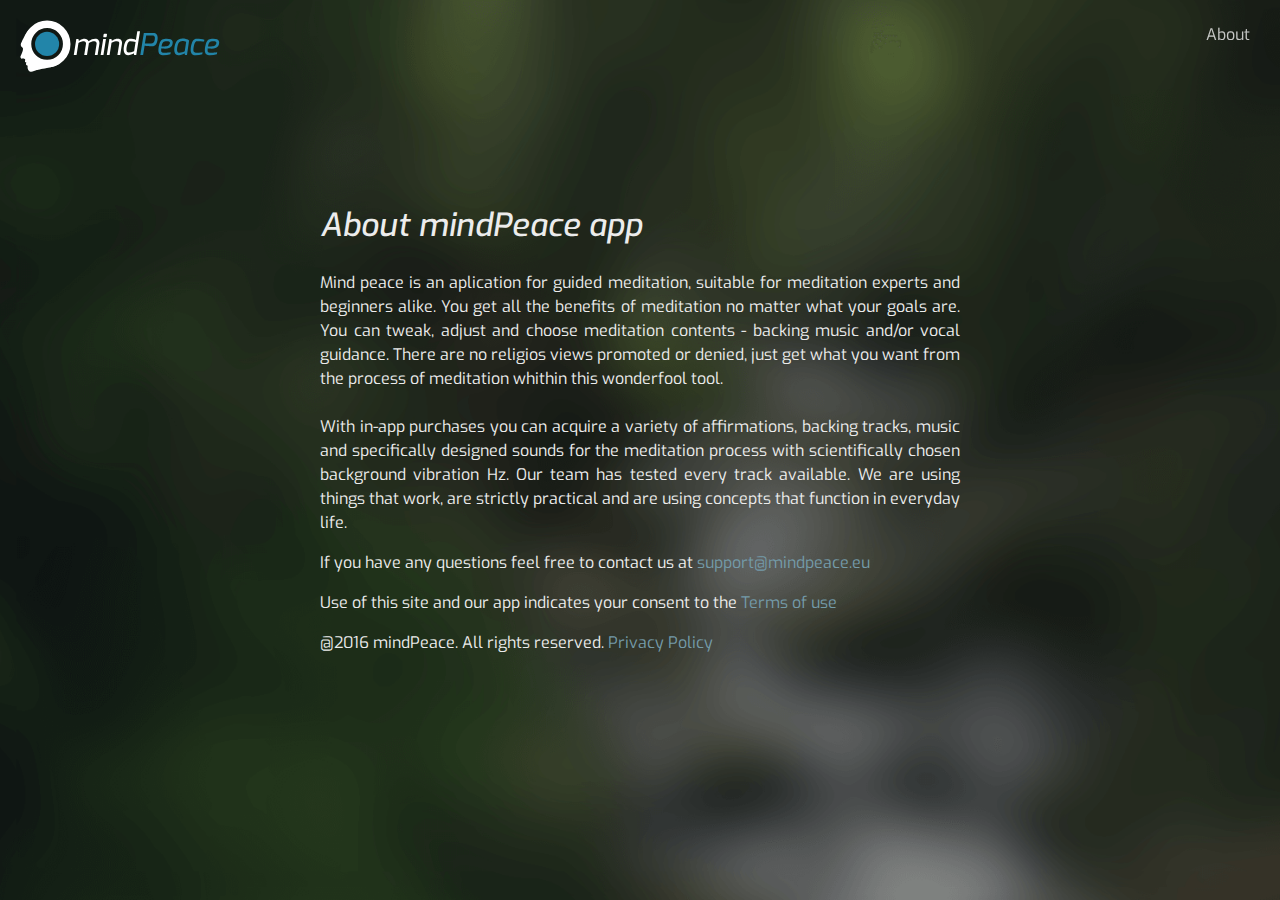
<file: about/index.html>
<!DOCTYPE html>
<html>
  <head>
    <meta charset='utf-8'>
    <meta content='IE=edge,chrome=1' http-equiv='X-UA-Compatible'>
    <meta content='width=device-width, initial-scale=1' name='viewport'>
    <title>mindPeace</title>
    <meta content='mindPeace is a guided meditation app.' name='description'>
    <link href='/img/favicon.ico' rel='shortcut icon' type='image/x-icon'>
    <link href='http://fonts.googleapis.com/css?family=Exo:400,500,600,700,500italic,600italic' rel='stylesheet' type='text/css'>
    <link href="/css/app.css" rel="stylesheet" />
  </head>
  <body class='about about_index'>
    <script>
      (function(i,s,o,g,r,a,m){i['GoogleAnalyticsObject']=r;i[r]=i[r]||function(){
      (i[r].q=i[r].q||[]).push(arguments)},i[r].l=1*new Date();a=s.createElement(o),
      m=s.getElementsByTagName(o)[0];a.async=1;a.src=g;m.parentNode.insertBefore(a,m)
      })(window,document,'script','//www.google-analytics.com/analytics.js','ga');
      
      ga('create', 'UA-74288106-1', 'auto');
      ga('send', 'pageview');
    </script>
    <header>
      <a href='/'>
        <img alt='logo' src='/img/mindpeace_logo_long.svg'>
      </a>
      <nav>
        <a href='/about'>About</a>
      </nav>
    </header>
    <div id='content'>
      <h1>About mindPeace app</h1>
      <p>
        Mind peace is an aplication for guided meditation,
        suitable for meditation experts and beginners alike.
        You get all the benefits of meditation no matter what your goals are.
        You can tweak, adjust and choose meditation contents - backing music and/or  vocal guidance.
        There are no religios views promoted or denied, just get what you want from the process of meditation whithin this wonderfool tool.
        <br>
        <br>
        With in-app purchases you can acquire a variety of affirmations, backing tracks, music and specifically designed sounds for the meditation process with scientifically chosen background vibration Hz.
        Our team has tested every track available. We are using things that work, are
        strictly practical and are using concepts that function in everyday life.
      </p>
      <div class='about_links'>
        <p>
          If you have any questions feel free to contact us at
          <a href='support@mindpeace.eu'>support@mindpeace.eu</a>
        </p>
        <p>
          Use of this site and our app indicates your consent to the
          <a href='/about/terms'>Terms of use</a>
        </p>
        <p>
          @2016 mindPeace. All rights reserved.
          <a href='/about/privacy'>Privacy Policy</a>
        </p>
      </div>
    </div>
    <script src="/js/app.js"></script>
  </body>
</html>
</file>
<file: css/app.css>
/*! normalize.css v3.0.2 | MIT License | git.io/normalize */html{font-family:sans-serif;-ms-text-size-adjust:100%;-webkit-text-size-adjust:100%}body{margin:0}article,aside,details,figcaption,figure,footer,header,hgroup,main,menu,nav,section,summary{display:block}audio,canvas,progress,video{display:inline-block;vertical-align:baseline}audio:not([controls]){display:none;height:0}[hidden],template{display:none}a{background-color:transparent}a:active,a:hover{outline:0}abbr[title]{border-bottom:1px dotted}b,strong{font-weight:bold}dfn{font-style:italic}h1{font-size:2em;margin:0.67em 0}mark{background:#ff0;color:#000}small{font-size:80%}sub,sup{font-size:75%;line-height:0;position:relative;vertical-align:baseline}sup{top:-0.5em}sub{bottom:-0.25em}img{border:0}svg:not(:root){overflow:hidden}figure{margin:1em 40px}hr{-moz-box-sizing:content-box;box-sizing:content-box;height:0}pre{overflow:auto}code,kbd,pre,samp{font-family:monospace, monospace;font-size:1em}button,input,optgroup,select,textarea{color:inherit;font:inherit;margin:0}button{overflow:visible}button,select{text-transform:none}button,html input[type="button"],input[type="reset"],input[type="submit"]{-webkit-appearance:button;cursor:pointer}button[disabled],html input[disabled]{cursor:default}button::-moz-focus-inner,input::-moz-focus-inner{border:0;padding:0}input{line-height:normal}input[type="checkbox"],input[type="radio"]{box-sizing:border-box;padding:0}input[type="number"]::-webkit-inner-spin-button,input[type="number"]::-webkit-outer-spin-button{height:auto}input[type="search"]{-webkit-appearance:textfield;-moz-box-sizing:content-box;-webkit-box-sizing:content-box;box-sizing:content-box}input[type="search"]::-webkit-search-cancel-button,input[type="search"]::-webkit-search-decoration{-webkit-appearance:none}fieldset{border:1px solid #c0c0c0;margin:0 2px;padding:0.35em 0.625em 0.75em}legend{border:0;padding:0}textarea{overflow:auto}optgroup{font-weight:bold}table{border-collapse:collapse;border-spacing:0}td,th{padding:0}body{font-family:'Exo', sans-serif;color:#ececec}header:after{content:"";display:table;clear:both}.background--2{background:url("../img/2.png") no-repeat;background-size:cover}.background--3{background:url("../img/3.png") no-repeat;background-size:cover}.margin--top{margin-top:800px}.opacity--0{opacity:0}html,body{margin:0;padding:0;overflow:hidden;-webkit-tap-highlight-color:transparent}#superContainer{height:100%;position:relative;-ms-touch-action:none;touch-action:none}.fp-section{position:relative;-webkit-box-sizing:border-box;-moz-box-sizing:border-box;box-sizing:border-box}.fp-slide{float:left}.fp-slide,.fp-slidesContainer{height:100%;display:block}.fp-slides{z-index:1;height:100%;overflow:hidden;position:relative;-webkit-transition:all 0.3s ease-out;transition:all 0.3s ease-out}.fp-section.fp-table,.fp-slide.fp-table{display:table;table-layout:fixed;width:100%}.fp-tableCell{display:table-cell;vertical-align:middle;width:100%;height:100%}.fp-slidesContainer{float:left;position:relative}.fp-controlArrow{position:absolute;z-index:4;top:50%;cursor:pointer;width:0;height:0;border-style:solid;margin-top:-38px;-webkit-transform:translate3d(0, 0, 0);-ms-transform:translate3d(0, 0, 0);transform:translate3d(0, 0, 0)}.fp-controlArrow.fp-prev{left:15px;width:0;border-width:38.5px 34px 38.5px 0;border-color:transparent #fff transparent transparent}.fp-controlArrow.fp-next{right:15px;border-width:38.5px 0 38.5px 34px;border-color:transparent transparent transparent #fff}.fp-scrollable{overflow:scroll}.fp-notransition{-webkit-transition:none !important;transition:none !important}.fp-slidesNav{position:absolute;z-index:4;left:50%;opacity:1}.fp-slidesNav.bottom{bottom:17px}.fp-slidesNav.top{top:17px}#fp-nav ul,.fp-slidesNav ul{margin:0;padding:0}#fp-nav ul li,.fp-slidesNav ul li{display:block;width:14px;height:13px;margin:7px;position:relative}#fp-nav ul li a,.fp-slidesNav ul li a{display:block;position:relative;z-index:1;width:100%;height:100%;cursor:pointer;text-decoration:none}#fp-nav ul li a.active span,.fp-slidesNav ul li a.active span{border-radius:100%;background:rgba(255,255,255,0.75)}#fp-nav ul li:hover #fp-nav ul li a.active span,#fp-slidesNav ul li:hover #fp-nav ul li a.active span,#fp-nav ul li:hover .fp-slidesNav ul li a.active span,#fp-slidesNav ul li:hover .fp-slidesNav ul li a.active span{height:12px;width:12px;margin:-6px 0 0 -6px;border-radius:100%}#fp-nav ul li a span,.fp-slidesNav ul li a span{border-radius:50%;position:absolute;z-index:1;height:10px;width:10px;border:1px solid rgba(255,255,255,0.25);left:50%;top:50%;margin:-4px 0 0 -4px;-webkit-transition:all 0.2s ease-in-out;-moz-transition:all 0.2s ease-in-out;-o-transition:all 0.2s ease-in-out;transition:all 0.2s ease-in-out}#fp-nav ul li:hover a span,.fp-slidesNav ul li:hover a span{border:1px solid rgba(255,255,255,0.75)}#fp-nav{position:fixed;z-index:100;margin-top:-32px;top:50%;opacity:1;-webkit-transform:translate3d(0, 0, 0)}#fp-nav.right{right:17px}#fp-nav.left{left:17px}#fp-nav ul li .fp-tooltip{position:absolute;top:-2px;color:#fff;font-size:14px;font-family:arial, helvetica, sans-serif;white-space:nowrap;max-width:220px;overflow:hidden;display:block;opacity:0;width:0}#fp-nav ul li .fp-tooltip.right{right:20px}#fp-nav ul li:hover .fp-tooltip{-webkit-transition:opacity 0.2s ease-in;transition:opacity 0.2s ease-in;width:auto;opacity:1}#fp-nav.fp-show-active a.active+.fp-tooltip{-webkit-transition:opacity 0.2s ease-in;transition:opacity 0.2s ease-in;width:auto;opacity:1}.fp-slidesNav ul li{display:inline-block}.fp-slidesNav{margin-left:-57px !important}header{width:100%;height:80px;position:fixed;top:0;left:0;z-index:100}img{max-width:100%;max-height:100%}video{min-width:100%;width:auto;min-height:100vh;position:fixed;top:0;left:0;z-index:5;background:#101313}li{display:inline-block;color:white;font-style:italic;font-weight:500}a{color:rgba(255,255,255,0.75);text-decoration:none;transition:.2s}a:hover{color:white}h1{font-weight:500;font-style:italic}h2{color:white}p{text-align:justify}.about_index{background:url("../img/about.png") no-repeat fixed;background-size:cover;background-color:#101313;padding:20vh 0 0}.about_index #content{max-width:640px;padding:0 5%;margin:0 auto;line-height:1.5}.about_index #content .about_links a{color:#749ba9}.about_index #content .about_links a:hover{color:#94b2bc}header>a{display:block;height:auto;width:200px;padding:20px 0 0 20px;float:left}header nav{float:right;padding:24px 20px 0 0}header nav a{padding:10px}.loader{width:100vw;height:100vh;position:fixed;z-index:10000;top:0;left:0;background:#252a2a}.loader img{position:absolute;top:0;bottom:0;left:0;right:0;margin:auto;width:25%}.loader--animation{width:80px;height:20px;position:absolute;top:200px;bottom:0;left:0;right:0;margin:auto}.loader--animation span{display:block;width:10px;height:10px;margin:5px;background:#2285a9;float:left;opacity:0}.loader--animation span:first-of-type{-webkit-animation:loading 1s linear .1s infinite;animation:loading 1s linear .1s infinite}.loader--animation span:nth-of-type(2){-webkit-animation:loading 1s linear .2s infinite;animation:loading 1s linear .2s infinite}.loader--animation span:nth-of-type(3){-webkit-animation:loading 1s linear .3s infinite;animation:loading 1s linear .3s infinite}.loader--animation span:nth-of-type(4){-webkit-animation:loading 1s linear .4s infinite;animation:loading 1s linear .4s infinite}@-webkit-keyframes loading{0%{opacity:0}25%{opacity:1}50%{opacity:0}100%{opacity:0}}@keyframes loading{0%{opacity:0}25%{opacity:1}50%{opacity:0}100%{opacity:0}}@-webkit-keyframes movement{0%{transform:rotateZ(0deg) translate3d(0, 5%, 0) rotateZ(0deg)}100%{transform:rotateZ(360deg) translate3d(0, 5%, 0) rotateZ(-360deg)}}@keyframes movement{0%{transform:rotateZ(0deg) translate3d(0, 5%, 0) rotateZ(0deg)}100%{transform:rotateZ(360deg) translate3d(0, 5%, 0) rotateZ(-360deg)}}div.mobile{position:fixed;width:308px;height:620px;top:0;bottom:0;right:0;left:0;margin:auto;z-index:20;transition:.4s}div.mobile img{height:100%;z-index:40;position:absolute}div.mobile div{height:484px;width:276px;background:#101313;display:block;position:absolute;top:68px;left:16px;z-index:35;overflow:hidden}div.mobile div video{max-width:100%;max-height:100%;min-height:100%;min-width:100%;position:absolute;opacity:0}div.mobile div video.opacity--1{opacity:1}#fullpage{position:fixed;top:0;left:0;z-index:10}#fullpage div.section{padding:0 !important}#fullpage div.section div.slide div.container{width:30%;height:600px;position:relative}#fullpage div.section div.slide div.container h1{margin-top:50%;font-size:3em;color:rgba(255,255,255,0.75)}#fullpage div.section div.slide div.container h1 span{display:inline-block;color:rgba(255,255,255,0.25)}#fullpage div.section div.slide div.container:first-of-type{margin:0 0 0 5%;float:left;text-align:right}#fullpage div.section div.slide div.container:last-of-type{margin:0 5% 0 0;float:right;text-align:left}#fullpage div.section div.slide span{width:auto;height:auto;display:block}#fullpage div.section div.slide ul{padding:0;width:auto;height:100%;float:right}#fullpage div.section div.slide ul li{display:block;margin-bottom:30px;font-size:1.5em;text-transform:uppercase;color:#749ba9}#fullpage div.section div.slide ul li:last-of-type{margin-bottom:0}#fullpage div.section div.slide ul li::after{content:'';display:inline-block;width:12px;height:12px;border-radius:100%;border:2px solid #749ba9;margin-left:10px}#fullpage div.section div.slide .subscribe{padding:25px;margin:auto;width:60%;height:360px;position:relative}#fullpage div.section div.slide .subscribe h2{text-transform:uppercase;text-align:center;font-style:italic;font-weight:400;font-size:3em;margin:0 0 20px}#fullpage div.section div.slide .subscribe p{width:60%;text-align:center;margin:0 auto;border-top:1px solid #ececec;padding-top:20px}#fullpage div.section div.slide .subscribe form{text-align:left;margin:0 auto;position:absolute;z-index:50;left:0;right:0;bottom:100px;width:80%;height:60px}#fullpage div.section div.slide .subscribe form div{position:absolute;width:80%;left:0;right:0;margin:0 auto}#fullpage div.section div.slide .subscribe form div input{width:70%;height:40px;padding:10px;font-size:1.5em;color:#ececec;background:rgba(37,42,42,0.5);border:none;transition:.4s}#fullpage div.section div.slide .subscribe form div input:focus::-webkit-input-placeholder{color:transparent}#fullpage div.section div.slide .subscribe form div input:focus::-moz-placeholder{color:transparent}#fullpage div.section div.slide .subscribe form div input:focus{background:#252a2a}#fullpage div.section div.slide .subscribe form div button{height:100%;width:calc(30% - 20px);padding:10px;color:#ececec;background:rgba(34,133,169,0.5);border:none;margin:0;position:absolute;right:0;transition:.4s}#fullpage div.section div.slide .subscribe form div button:hover{background:#2285a9}#fullpage div.section div.slide .subscribe span{position:absolute;bottom:0;left:0;right:0;margin:0 auto;text-align:center;color:#ececec;font-style:italic}#vbg2{display:none}[data-load]{transform:translateY(1000px);transition:1s}a#store{position:fixed;display:block;max-width:200px;bottom:20px;left:30px;z-index:1000;margin:0 auto;transition:.4s}a#store:hover{max-width:220px}div.overlay{width:100%;height:100%;background:rgba(16,19,19,0.5);position:absolute;top:0;left:0;z-index:6}.scene,.scene--left{margin-bottom:60px;margin-top:800px;opacity:0;transition:1s}.scene .layer,.scene--left .layer{background:rgba(16,19,19,0.1);padding:25px}.scene span h2,.scene--left span h2{text-transform:uppercase;margin:0;font-weight:400;font-style:italic;font-size:1.75em}.scene span p,.scene--left span p{color:#749ba9;margin:5px 0 0}span.margin--top30{margin-top:24%}span.margin--top30 h2{font-size:3em}.scene--left h2,.scene--left p{text-align:right}.scene h2,.scene p{text-align:left}body.stop-scrolling{height:100%;overflow:hidden}.sweet-overlay{background-color:black;-ms-filter:"progid:DXImageTransform.Microsoft.Alpha(Opacity=40)";background-color:rgba(0,0,0,0.4);position:fixed;left:0;right:0;top:0;bottom:0;display:none;z-index:10000}.sweet-alert{background-color:white;font-family:'Open Sans', 'Helvetica Neue', Helvetica, Arial, sans-serif;width:478px;padding:17px;border-radius:5px;text-align:center;position:fixed;left:50%;top:50%;margin-left:-256px;margin-top:-200px;overflow:hidden;display:none;z-index:99999}@media all and (max-width: 540px){.sweet-alert{width:auto;margin-left:0;margin-right:0;left:15px;right:15px}}.sweet-alert h2{color:#575757;font-size:30px;text-align:center;font-weight:600;text-transform:none;position:relative;margin:25px 0;padding:0;line-height:40px;display:block}.sweet-alert p{color:#797979;font-size:16px;text-align:center;font-weight:300;position:relative;text-align:inherit;float:none;margin:0;padding:0;line-height:normal}.sweet-alert fieldset{border:none;position:relative}.sweet-alert .sa-error-container{background-color:#f1f1f1;margin-left:-17px;margin-right:-17px;overflow:hidden;padding:0 10px;max-height:0;webkit-transition:padding 0.15s, max-height 0.15s;transition:padding 0.15s, max-height 0.15s}.sweet-alert .sa-error-container.show{padding:10px 0;max-height:100px;webkit-transition:padding 0.2s, max-height 0.2s;transition:padding 0.25s, max-height 0.25s}.sweet-alert .sa-error-container .icon{display:inline-block;width:24px;height:24px;border-radius:50%;background-color:#ea7d7d;color:white;line-height:24px;text-align:center;margin-right:3px}.sweet-alert .sa-error-container p{display:inline-block}.sweet-alert .sa-input-error{position:absolute;top:29px;right:26px;width:20px;height:20px;opacity:0;-webkit-transform:scale(0.5);transform:scale(0.5);-webkit-transform-origin:50% 50%;transform-origin:50% 50%;-webkit-transition:all 0.1s;transition:all 0.1s}.sweet-alert .sa-input-error::before,.sweet-alert .sa-input-error::after{content:"";width:20px;height:6px;background-color:#f06e57;border-radius:3px;position:absolute;top:50%;margin-top:-4px;left:50%;margin-left:-9px}.sweet-alert .sa-input-error::before{-webkit-transform:rotate(-45deg);transform:rotate(-45deg)}.sweet-alert .sa-input-error::after{-webkit-transform:rotate(45deg);transform:rotate(45deg)}.sweet-alert .sa-input-error.show{opacity:1;-webkit-transform:scale(1);transform:scale(1)}.sweet-alert input{width:100%;box-sizing:border-box;border-radius:3px;border:1px solid #d7d7d7;height:43px;margin-top:10px;margin-bottom:17px;font-size:18px;box-shadow:inset 0px 1px 1px rgba(0,0,0,0.06);padding:0 12px;display:none;-webkit-transition:all 0.3s;transition:all 0.3s}.sweet-alert input:focus{outline:none;box-shadow:0px 0px 3px #c4e6f5;border:1px solid #b4dbed}.sweet-alert input:focus::-moz-placeholder{transition:opacity 0.3s 0.03s ease;opacity:0.5}.sweet-alert input:focus:-ms-input-placeholder{transition:opacity 0.3s 0.03s ease;opacity:0.5}.sweet-alert input:focus::-webkit-input-placeholder{transition:opacity 0.3s 0.03s ease;opacity:0.5}.sweet-alert input::-moz-placeholder{color:#bdbdbd}.sweet-alert input:-ms-input-placeholder{color:#bdbdbd}.sweet-alert input::-webkit-input-placeholder{color:#bdbdbd}.sweet-alert.show-input input{display:block}.sweet-alert button{background-color:#AEDEF4;color:white;border:none;box-shadow:none;font-size:17px;font-weight:500;-webkit-border-radius:4px;border-radius:5px;padding:10px 32px;margin:26px 5px 0 5px;cursor:pointer}.sweet-alert button:focus{outline:none;box-shadow:0 0 2px rgba(128,179,235,0.5),inset 0 0 0 1px rgba(0,0,0,0.05)}.sweet-alert button:hover{background-color:#a1d9f2}.sweet-alert button:active{background-color:#81ccee}.sweet-alert button.cancel{background-color:#D0D0D0}.sweet-alert button.cancel:hover{background-color:#c8c8c8}.sweet-alert button.cancel:active{background-color:#b6b6b6}.sweet-alert button.cancel:focus{box-shadow:rgba(197,205,211,0.8) 0px 0px 2px,rgba(0,0,0,0.04706) 0px 0px 0px 1px inset !important}.sweet-alert button::-moz-focus-inner{border:0}.sweet-alert[data-has-cancel-button=false] button{box-shadow:none !important}.sweet-alert[data-has-confirm-button=false][data-has-cancel-button=false]{padding-bottom:40px}.sweet-alert .sa-icon{width:80px;height:80px;border:4px solid gray;-webkit-border-radius:40px;border-radius:40px;border-radius:50%;margin:20px auto;padding:0;position:relative;box-sizing:content-box}.sweet-alert .sa-icon.sa-error{border-color:#F27474}.sweet-alert .sa-icon.sa-error .sa-x-mark{position:relative;display:block}.sweet-alert .sa-icon.sa-error .sa-line{position:absolute;height:5px;width:47px;background-color:#F27474;display:block;top:37px;border-radius:2px}.sweet-alert .sa-icon.sa-error .sa-line.sa-left{-webkit-transform:rotate(45deg);transform:rotate(45deg);left:17px}.sweet-alert .sa-icon.sa-error .sa-line.sa-right{-webkit-transform:rotate(-45deg);transform:rotate(-45deg);right:16px}.sweet-alert .sa-icon.sa-warning{border-color:#F8BB86}.sweet-alert .sa-icon.sa-warning .sa-body{position:absolute;width:5px;height:47px;left:50%;top:10px;-webkit-border-radius:2px;border-radius:2px;margin-left:-2px;background-color:#F8BB86}.sweet-alert .sa-icon.sa-warning .sa-dot{position:absolute;width:7px;height:7px;-webkit-border-radius:50%;border-radius:50%;margin-left:-3px;left:50%;bottom:10px;background-color:#F8BB86}.sweet-alert .sa-icon.sa-info{border-color:#C9DAE1}.sweet-alert .sa-icon.sa-info::before{content:"";position:absolute;width:5px;height:29px;left:50%;bottom:17px;border-radius:2px;margin-left:-2px;background-color:#C9DAE1}.sweet-alert .sa-icon.sa-info::after{content:"";position:absolute;width:7px;height:7px;border-radius:50%;margin-left:-3px;top:19px;background-color:#C9DAE1}.sweet-alert .sa-icon.sa-success{border-color:#A5DC86}.sweet-alert .sa-icon.sa-success::before,.sweet-alert .sa-icon.sa-success::after{content:'';-webkit-border-radius:40px;border-radius:40px;border-radius:50%;position:absolute;width:60px;height:120px;background:white;-webkit-transform:rotate(45deg);transform:rotate(45deg)}.sweet-alert .sa-icon.sa-success::before{-webkit-border-radius:120px 0 0 120px;border-radius:120px 0 0 120px;top:-7px;left:-33px;-webkit-transform:rotate(-45deg);transform:rotate(-45deg);-webkit-transform-origin:60px 60px;transform-origin:60px 60px}.sweet-alert .sa-icon.sa-success::after{-webkit-border-radius:0 120px 120px 0;border-radius:0 120px 120px 0;top:-11px;left:30px;-webkit-transform:rotate(-45deg);transform:rotate(-45deg);-webkit-transform-origin:0px 60px;transform-origin:0px 60px}.sweet-alert .sa-icon.sa-success .sa-placeholder{width:80px;height:80px;border:4px solid rgba(165,220,134,0.2);-webkit-border-radius:40px;border-radius:40px;border-radius:50%;box-sizing:content-box;position:absolute;left:-4px;top:-4px;z-index:2}.sweet-alert .sa-icon.sa-success .sa-fix{width:5px;height:90px;background-color:white;position:absolute;left:28px;top:8px;z-index:1;-webkit-transform:rotate(-45deg);transform:rotate(-45deg)}.sweet-alert .sa-icon.sa-success .sa-line{height:5px;background-color:#A5DC86;display:block;border-radius:2px;position:absolute;z-index:2}.sweet-alert .sa-icon.sa-success .sa-line.sa-tip{width:25px;left:14px;top:46px;-webkit-transform:rotate(45deg);transform:rotate(45deg)}.sweet-alert .sa-icon.sa-success .sa-line.sa-long{width:47px;right:8px;top:38px;-webkit-transform:rotate(-45deg);transform:rotate(-45deg)}.sweet-alert .sa-icon.sa-custom{background-size:contain;border-radius:0;border:none;background-position:center center;background-repeat:no-repeat}@-webkit-keyframes showSweetAlert{0%{transform:scale(0.7);-webkit-transform:scale(0.7)}45%{transform:scale(1.05);-webkit-transform:scale(1.05)}80%{transform:scale(0.95);-webkit-transform:scale(0.95)}100%{transform:scale(1);-webkit-transform:scale(1)}}@keyframes showSweetAlert{0%{transform:scale(0.7);-webkit-transform:scale(0.7)}45%{transform:scale(1.05);-webkit-transform:scale(1.05)}80%{transform:scale(0.95);-webkit-transform:scale(0.95)}100%{transform:scale(1);-webkit-transform:scale(1)}}@-webkit-keyframes hideSweetAlert{0%{transform:scale(1);-webkit-transform:scale(1)}100%{transform:scale(0.5);-webkit-transform:scale(0.5)}}@keyframes hideSweetAlert{0%{transform:scale(1);-webkit-transform:scale(1)}100%{transform:scale(0.5);-webkit-transform:scale(0.5)}}@-webkit-keyframes slideFromTop{0%{top:0%}100%{top:50%}}@keyframes slideFromTop{0%{top:0%}100%{top:50%}}@-webkit-keyframes slideToTop{0%{top:50%}100%{top:0%}}@keyframes slideToTop{0%{top:50%}100%{top:0%}}@-webkit-keyframes slideFromBottom{0%{top:70%}100%{top:50%}}@keyframes slideFromBottom{0%{top:70%}100%{top:50%}}@-webkit-keyframes slideToBottom{0%{top:50%}100%{top:70%}}@keyframes slideToBottom{0%{top:50%}100%{top:70%}}.showSweetAlert[data-animation=pop]{-webkit-animation:showSweetAlert 0.3s;animation:showSweetAlert 0.3s}.showSweetAlert[data-animation=none]{-webkit-animation:none;animation:none}.showSweetAlert[data-animation=slide-from-top]{-webkit-animation:slideFromTop 0.3s;animation:slideFromTop 0.3s}.showSweetAlert[data-animation=slide-from-bottom]{-webkit-animation:slideFromBottom 0.3s;animation:slideFromBottom 0.3s}.hideSweetAlert[data-animation=pop]{-webkit-animation:hideSweetAlert 0.2s;animation:hideSweetAlert 0.2s}.hideSweetAlert[data-animation=none]{-webkit-animation:none;animation:none}.hideSweetAlert[data-animation=slide-from-top]{-webkit-animation:slideToTop 0.4s;animation:slideToTop 0.4s}.hideSweetAlert[data-animation=slide-from-bottom]{-webkit-animation:slideToBottom 0.3s;animation:slideToBottom 0.3s}@-webkit-keyframes animateSuccessTip{0%{width:0;left:1px;top:19px}54%{width:0;left:1px;top:19px}70%{width:50px;left:-8px;top:37px}84%{width:17px;left:21px;top:48px}100%{width:25px;left:14px;top:45px}}@keyframes animateSuccessTip{0%{width:0;left:1px;top:19px}54%{width:0;left:1px;top:19px}70%{width:50px;left:-8px;top:37px}84%{width:17px;left:21px;top:48px}100%{width:25px;left:14px;top:45px}}@-webkit-keyframes animateSuccessLong{0%{width:0;right:46px;top:54px}65%{width:0;right:46px;top:54px}84%{width:55px;right:0px;top:35px}100%{width:47px;right:8px;top:38px}}@keyframes animateSuccessLong{0%{width:0;right:46px;top:54px}65%{width:0;right:46px;top:54px}84%{width:55px;right:0px;top:35px}100%{width:47px;right:8px;top:38px}}@-webkit-keyframes rotatePlaceholder{0%{transform:rotate(-45deg);-webkit-transform:rotate(-45deg)}5%{transform:rotate(-45deg);-webkit-transform:rotate(-45deg)}12%{transform:rotate(-405deg);-webkit-transform:rotate(-405deg)}100%{transform:rotate(-405deg);-webkit-transform:rotate(-405deg)}}@keyframes rotatePlaceholder{0%{transform:rotate(-45deg);-webkit-transform:rotate(-45deg)}5%{transform:rotate(-45deg);-webkit-transform:rotate(-45deg)}12%{transform:rotate(-405deg);-webkit-transform:rotate(-405deg)}100%{transform:rotate(-405deg);-webkit-transform:rotate(-405deg)}}.animateSuccessTip{-webkit-animation:animateSuccessTip 0.75s;animation:animateSuccessTip 0.75s}.animateSuccessLong{-webkit-animation:animateSuccessLong 0.75s;animation:animateSuccessLong 0.75s}.sa-icon.sa-success.animate::after{-webkit-animation:rotatePlaceholder 4.25s ease-in;animation:rotatePlaceholder 4.25s ease-in}@-webkit-keyframes animateErrorIcon{0%{transform:rotateX(100deg);-webkit-transform:rotateX(100deg);opacity:0}100%{transform:rotateX(0deg);-webkit-transform:rotateX(0deg);opacity:1}}@keyframes animateErrorIcon{0%{transform:rotateX(100deg);-webkit-transform:rotateX(100deg);opacity:0}100%{transform:rotateX(0deg);-webkit-transform:rotateX(0deg);opacity:1}}.animateErrorIcon{-webkit-animation:animateErrorIcon 0.5s;animation:animateErrorIcon 0.5s}@-webkit-keyframes animateXMark{0%{transform:scale(0.4);-webkit-transform:scale(0.4);margin-top:26px;opacity:0}50%{transform:scale(0.4);-webkit-transform:scale(0.4);margin-top:26px;opacity:0}80%{transform:scale(1.15);-webkit-transform:scale(1.15);margin-top:-6px}100%{transform:scale(1);-webkit-transform:scale(1);margin-top:0;opacity:1}}@keyframes animateXMark{0%{transform:scale(0.4);-webkit-transform:scale(0.4);margin-top:26px;opacity:0}50%{transform:scale(0.4);-webkit-transform:scale(0.4);margin-top:26px;opacity:0}80%{transform:scale(1.15);-webkit-transform:scale(1.15);margin-top:-6px}100%{transform:scale(1);-webkit-transform:scale(1);margin-top:0;opacity:1}}.animateXMark{-webkit-animation:animateXMark 0.5s;animation:animateXMark 0.5s}@-webkit-keyframes pulseWarning{0%{border-color:#F8D486}100%{border-color:#F8BB86}}@keyframes pulseWarning{0%{border-color:#F8D486}100%{border-color:#F8BB86}}.pulseWarning{-webkit-animation:pulseWarning 0.75s infinite alternate;animation:pulseWarning 0.75s infinite alternate}@-webkit-keyframes pulseWarningIns{0%{background-color:#F8D486}100%{background-color:#F8BB86}}@keyframes pulseWarningIns{0%{background-color:#F8D486}100%{background-color:#F8BB86}}.pulseWarningIns{-webkit-animation:pulseWarningIns 0.75s infinite alternate;animation:pulseWarningIns 0.75s infinite alternate}.sweet-alert .sa-icon.sa-error .sa-line.sa-left{-ms-transform:rotate(45deg) \9}.sweet-alert .sa-icon.sa-error .sa-line.sa-right{-ms-transform:rotate(-45deg) \9}.sweet-alert .sa-icon.sa-success{border-color:transparent\9}.sweet-alert .sa-icon.sa-success .sa-line.sa-tip{-ms-transform:rotate(45deg) \9}.sweet-alert .sa-icon.sa-success .sa-line.sa-long{-ms-transform:rotate(-45deg) \9}@media screen and (max-width: 1200px){#fullpage,.mobile,.overlay,.loader,video{display:none !important}html{overflow:auto !important}header a{display:none}header .facebook--wrapper{float:none;margin:0;text-align:left;padding:40px 0 0 30px}#store{top:30px;right:30px !important;left:auto !important;z-index:1000;margin:0;padding:0;width:120px;height:36px}#mobVer{height:auto;min-height:100vh;width:100%;background:url("../img/sample_bg_2.jpg");background-size:cover;position:relative}#mobVer div{position:absolute;display:block;height:40vh;text-align:center;top:0;bottom:0;left:0;right:0;margin:auto}#mobVer img{width:60%}#mobVer h1{font-size:6vmin;text-align:center;color:rgba(255,255,255,0.75);margin-bottom:50px}#mobVer h1 span{display:inline-block;color:rgba(255,255,255,0.25)}#mobVer h2{width:90%;font-size:4vmin;text-align:center;display:block;margin:0 auto;color:rgba(255,255,255,0.75);font-weight:normal;font-style:italic}}@media screen and (min-width: 1201px){#mobVer{display:none}}
</file>
